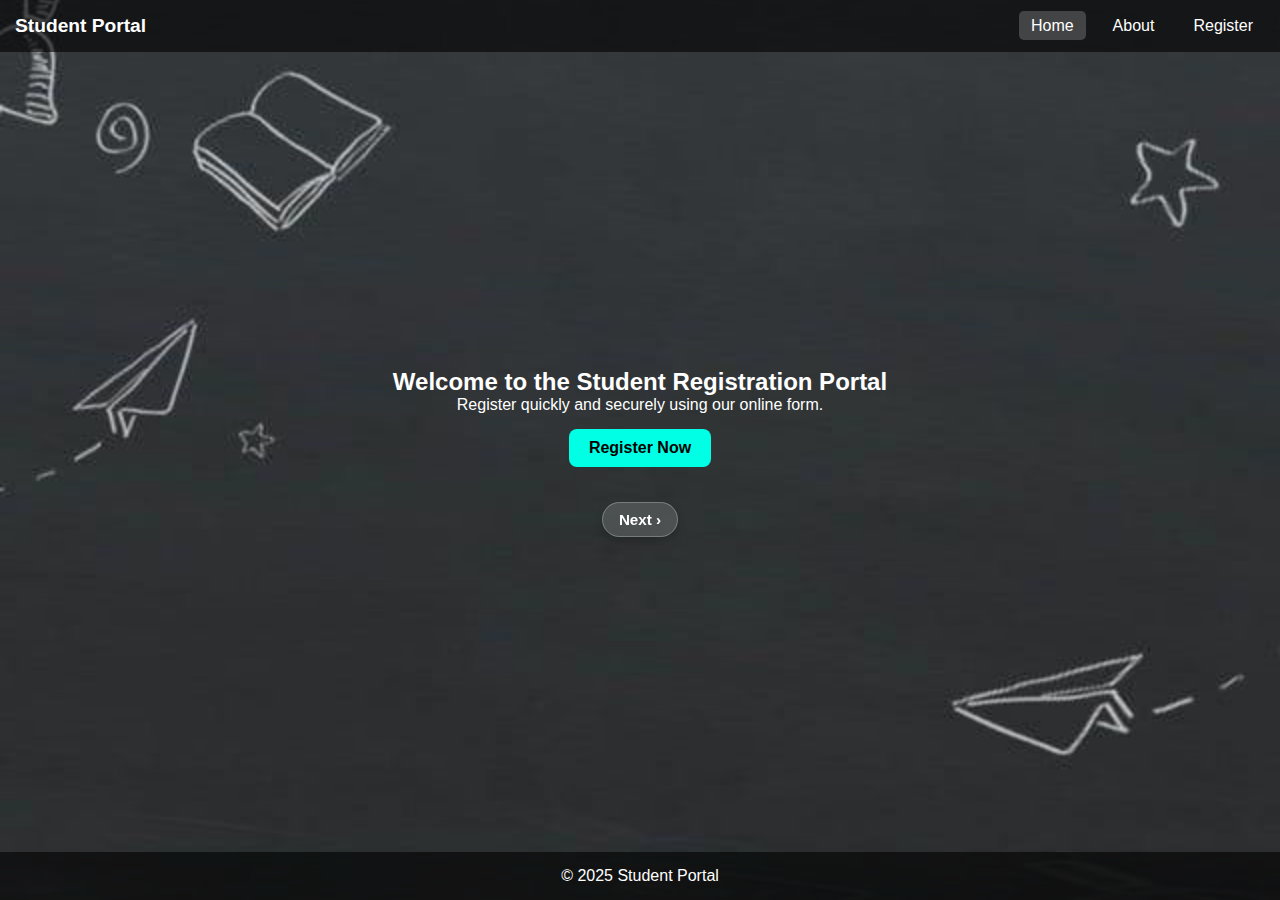
<file: index.html>
<!DOCTYPE html>
<html lang="en">
<head>
  <meta charset="UTF-8" />
  <meta name="viewport" content="width=device-width, initial-scale=1.0" />
  <title>Home - Student Portal</title>
  <link rel="stylesheet" href="style.css" />
</head>
<body>
  <header>
    <nav>
      <h1 class="logo">Student Portal</h1>
      <ul class="nav-links">
        <li><a href="index.html" class="active">Home</a></li>
        <li><a href="about.html">About</a></li>
        <li><a href="register.html">Register</a></li>
      </ul>
    </nav>
  </header>

  <section class="hero">
    <h2>Welcome to the Student Registration Portal</h2>
    <p>Register quickly and securely using our online form.</p>
    <a href="register.html" class="btn">Register Now</a>

    <!-- Navigation Buttons -->
    <div class="nav-buttons">
      <a href="about.html" class="btn">Next › </a>
    </div>
  </section>

  <footer>
    <p>&copy; 2025 Student Portal</p>
  </footer>
</body>
</html>
</file>
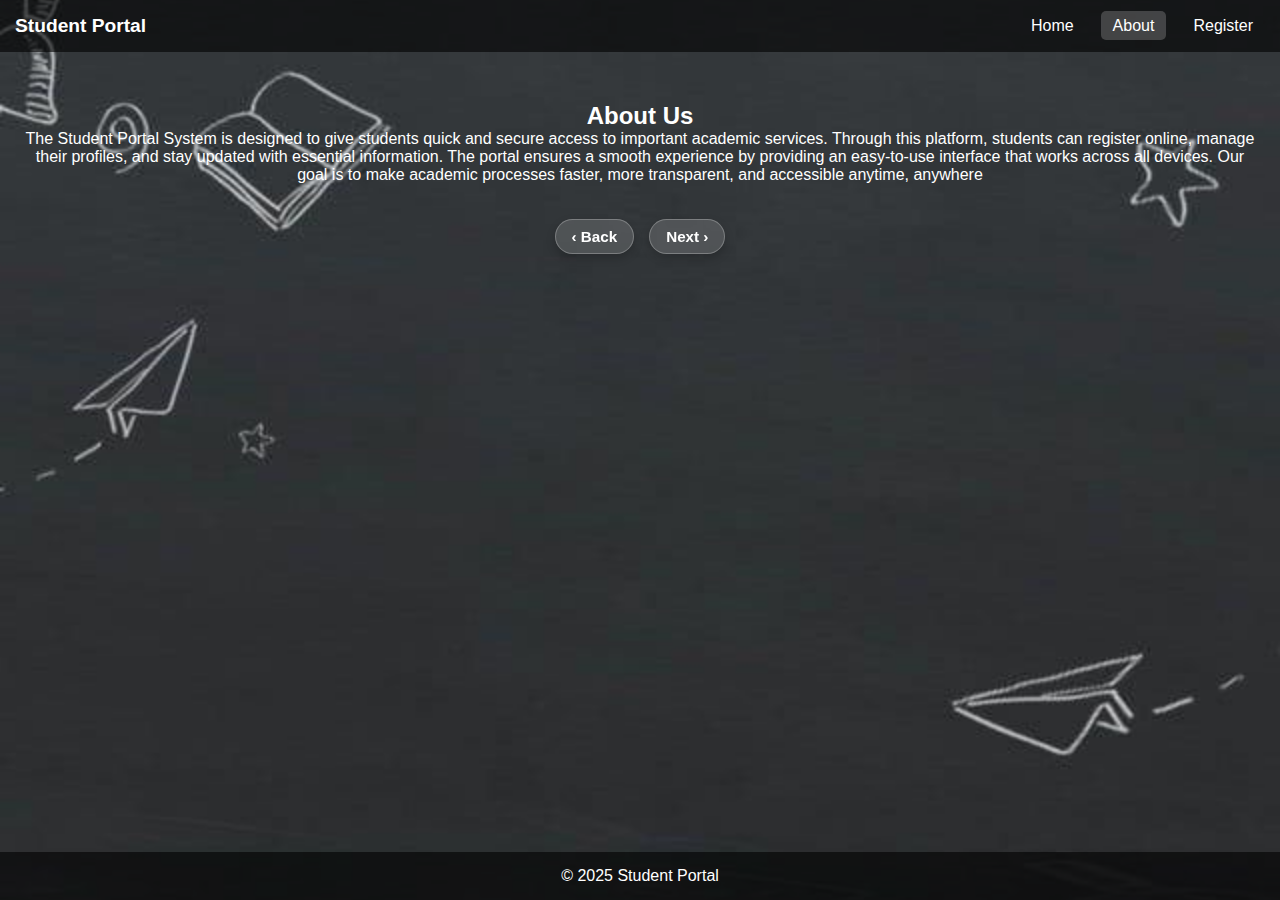
<file: about.html>
<!DOCTYPE html>
<html lang="en">
<head>
  <meta charset="UTF-8" />
  <meta name="viewport" content="width=device-width, initial-scale=1.0" />
  <title>About - Student Portal</title>
  <link rel="stylesheet" href="style.css" />
</head>
<body>
  <header>
    <nav>
      <h1 class="logo">Student Portal</h1>
      <ul class="nav-links">
        <li><a href="index.html">Home</a></li>
        <li><a href="about.html" class="active">About</a></li>
        <li><a href="register.html">Register</a></li>
      </ul>
    </nav>
  </header>

  <section class="about">
    <h2>About Us</h2>
    <p>The Student Portal System is designed to give students quick and secure access 
       to important academic services. Through this platform, students can register online, 
       manage their profiles, and stay updated with essential information. 
       The portal ensures a smooth experience by providing an easy-to-use interface 
       that works across all devices. Our goal is to make academic processes 
       faster, more transparent, and accessible anytime, anywhere</p>

    <!-- Navigation Buttons -->
    <div class="nav-buttons">
      <a href="index.html" class="btn"> ‹ Back</a>
      <a href="register.html" class="btn">Next › </a>
    </div>
  </section>

  <footer>
    <p>&copy; 2025 Student Portal</p>
  </footer>
</body>
</html>
</file>
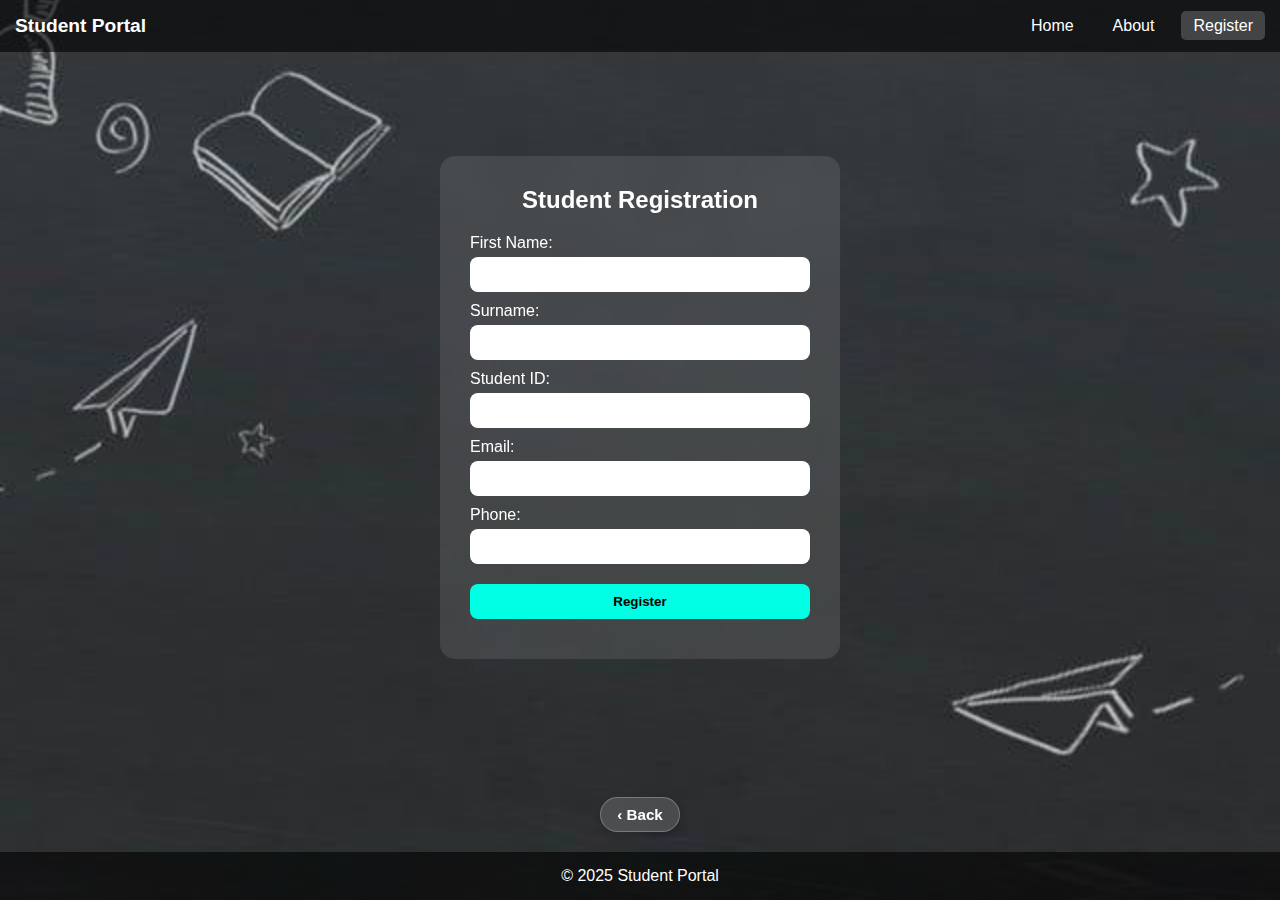
<file: register.html>
<!DOCTYPE html>
<html lang="en">
<head>
  <meta charset="UTF-8" />
  <meta name="viewport" content="width=device-width, initial-scale=1.0" />
  <title>Register - Student Portal</title>
  <link rel="stylesheet" href="style.css" />
</head>
<body>
  <header>
    <nav>
      <h1 class="logo">Student Portal</h1>
      <ul class="nav-links">
        <li><a href="index.html">Home</a></li>
        <li><a href="about.html">About</a></li>
        <li><a href="register.html" class="active">Register</a></li>
      </ul>
    </nav>
  </header>

  <section class="form-section">
    <form id="studentForm" class="glass-form">
      <h2>Student Registration</h2>
      <label for="firstname">First Name:</label>
      <input type="text" id="firstname" />

      <label for="surname">Surname:</label>
      <input type="text" id="surname" />

      <label for="studentid">Student ID:</label>
      <input type="text" id="studentid" />

      <label for="email">Email:</label>
      <input type="email" id="email" />

      <label for="phone">Phone:</label>
      <input type="tel" id="phone" />

      <button type="submit" class="btn">Register</button>
      <p id="formMessage" class="form-message"></p>
    </form>
  </section>

  <!-- Navigation Buttons -->
  <div class="nav-buttons" style="text-align: center; margin: 20px;">
    <a href="about.html" class="btn"> ‹ Back</a>
  </div>

  <footer>
    <p>&copy; 2025 Student Portal</p>
  </footer>

  <script src="script.js"></script>
</body>
</html>
</file>
<file: style.css>
/* Reset */
* { margin: 0; padding: 0; box-sizing: border-box; }

body {
  font-family: Arial, sans-serif;
  min-height: 100vh;
  display: flex;
  flex-direction: column;
  background: url('./images/blackboard.jpg') no-repeat center/cover;
  color: #fff;
}

/* Navbar */
header {
  background: rgba(0, 0, 0, 0.6);
  padding: 15px;
}
nav {
  display: flex;
  justify-content: space-between;
  align-items: center;
}
.logo { font-weight: bold; font-size: 1.2rem; }
.nav-links { list-style: none; display: flex; gap: 15px; }
.nav-links a {
  color: #fff;
  text-decoration: none;
  padding: 6px 12px;
  border-radius: 5px;
}
.nav-links a:hover,
.nav-links .active { background: rgba(255,255,255,0.2); }

/* Hero Section */
.hero {
  flex: 1;
  display: flex;
  flex-direction: column;
  align-items: center;
  justify-content: center;
  text-align: center;
  padding: 40px;
}
.btn {
  margin-top: 15px;
  padding: 10px 20px;
  background: #00ffe5;
  border: none;
  border-radius: 8px;
  color: #000;
  font-weight: bold;
  text-decoration: none;
  transition: transform 0.2s ease, background 0.2s ease;
}
.btn:hover {
  transform: scale(1.05);
  background: #0077b6;
  color: #fff;
}

/* About */
.about {
  flex: 1;
  padding: 50px 20px;
  text-align: center;
}

/* Registration Form */
.form-section {
  flex: 1;
  display: flex;
  justify-content: center;
  align-items: center;
  padding: 40px 20px;
}
.glass-form {
  background: rgba(255,255,255,0.1);
  backdrop-filter: blur(10px);
  padding: 30px;
  border-radius: 15px;
  width: 100%;
  max-width: 400px;
  transition: transform 0.35s ease, box-shadow 0.35s ease;
}
.glass-form:hover {
  transform: translateY(-5px);
  box-shadow: 0 10px 20px rgba(0,0,0,0.2);
}
.glass-form h2 {
  text-align: center;
  margin-bottom: 20px;
}
.glass-form label { display: block; margin-top: 10px; }
.glass-form input {
  width: 100%;
  padding: 10px;
  margin-top: 5px;
  border: none;
  border-radius: 8px;
}
.glass-form button {
  width: 100%;
  margin-top: 20px;
}
.form-message {
  margin-top: 10px;
  text-align: center;
  font-size: 0.9rem;
  opacity: 0;
  transition: opacity 0.5s ease;
}
.form-message.show {
  opacity: 1;
}

/* Footer */
footer {
  background: rgba(0,0,0,0.6);
  padding: 15px;
  text-align: center;
}

/* Forward & Backward Buttons */
.nav-buttons {
  margin-top: 20px;
  display: flex;
  justify-content: center;
  gap: 15px;
}
.nav-buttons a {
  padding: 8px 16px;
  border-radius: 30px;
  background: rgba(255, 255, 255, 0.15);
  backdrop-filter: blur(8px);
  -webkit-backdrop-filter: blur(8px);
  border: 1px solid rgba(255, 255, 255, 0.25);
  color: #fff;
  text-decoration: none;
  font-size: 0.95rem;
  transition: all 0.3s ease;
  box-shadow: 0 4px 10px rgba(0, 0, 0, 0.2);
}
.nav-buttons a:hover {
  background: rgba(255, 255, 255, 0.3);
  color: #000;
  transform: scale(1.05);
}

/* Responsive for mobile */
@media (max-width: 600px) {
  /* Navbar links stack */
  .nav-links { flex-direction: column; gap: 10px; }

  /* Hero section scales down */
  .hero {
    padding: 20px 10px;
  }
  .hero h2 { font-size: 1.5rem; }
  .hero p { font-size: 1rem; }
  .btn { padding: 8px 16px; }

  /* Form section scales down */
  .form-section { padding: 20px 10px; }
  .glass-form { width: 90%; }

  /* Footer scales down */
  footer { font-size: 0.8rem; padding: 10px; }

  /* Forward & Backward buttons scale down */
  .nav-buttons a { padding: 6px 12px; font-size: 0.85rem; }
}
</file>
